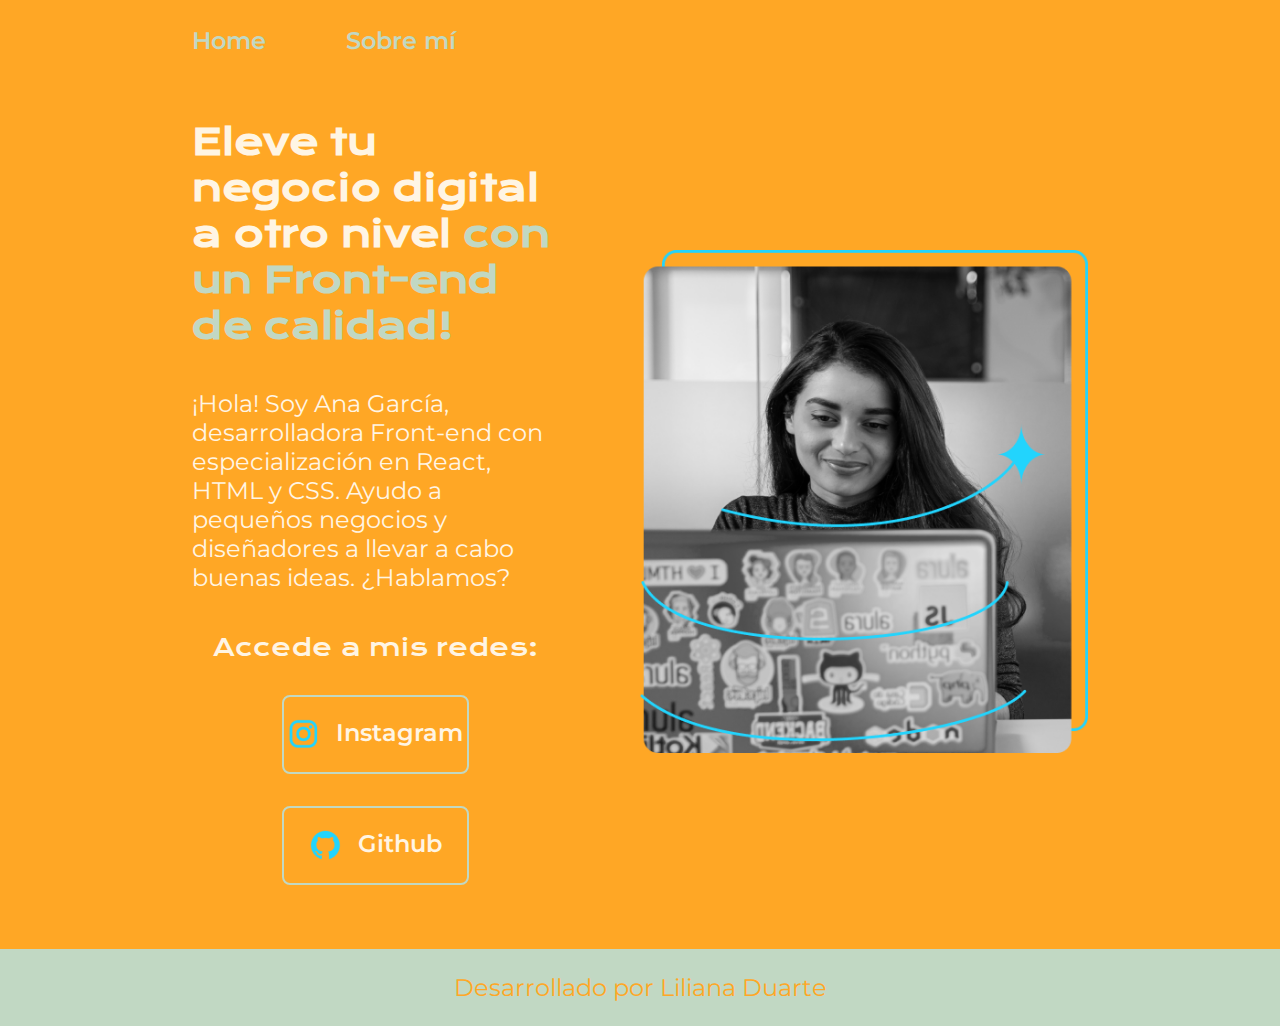
<file: index.html>
<!DOCTYPE html>
<html lang="es-co">
<head>
    <meta charset="UTF-8">
    <meta http-equiv="X-UA-Compatible" content="IE=edge">
    <meta name="viewport" content="width=device-width, initial-scale=1.0">
    <title>Portafolio</title>
    <link rel="stylesheet" href="./styles/style.css">


</head>
<body>
    <header class="header">
        <nav class="header__menu">
             <a class="header__menu__link" href="index.html">Home</a>
             <a class="header__menu__link" href="about.html">Sobre mí</a>
        </nav>
    </header>
    <main class="presentacion">
        <section class="presentacion__contenido">
            <h1 class="presentacion__contenido__título">
                Eleve tu negocio digital a otro nivel 
                <strong class="título-destaque">con un Front-end de calidad!
                </strong> </h1>
                <p class="presentacion__contenido__texto">¡Hola! Soy Ana García, desarrolladora Front-end con 
                    especialización en React, HTML y CSS. Ayudo a pequeños 
                    negocios y diseñadores a llevar a cabo buenas ideas. 
                    ¿Hablamos?
                </p>      

                 <div class="presentacion__enlaces">
                     <h2 class="presentacion__enlaces__subtitulos">Accede a mis redes:</h2>
                     <a class="presentacion__enlaces__link" href="https://www.instagram.com/">
                         <img src="./assets/instagram.png">
                        Instagram</a>
                     <a  class="presentacion__enlaces__link" href="https://www.github.com/">
                         <img src="./assets/github.png">
                        Github
                    </a>
                 </div>

        </section>
            <img class="presentacion__imagen" src="Imagem.png" alt="Foto de Ana Garcia trabajando">
    </main>
    <footer class="footer">
        <p>Desarrollado por Liliana Duarte</p>
    </footer> 
</body>
</html>
</file>
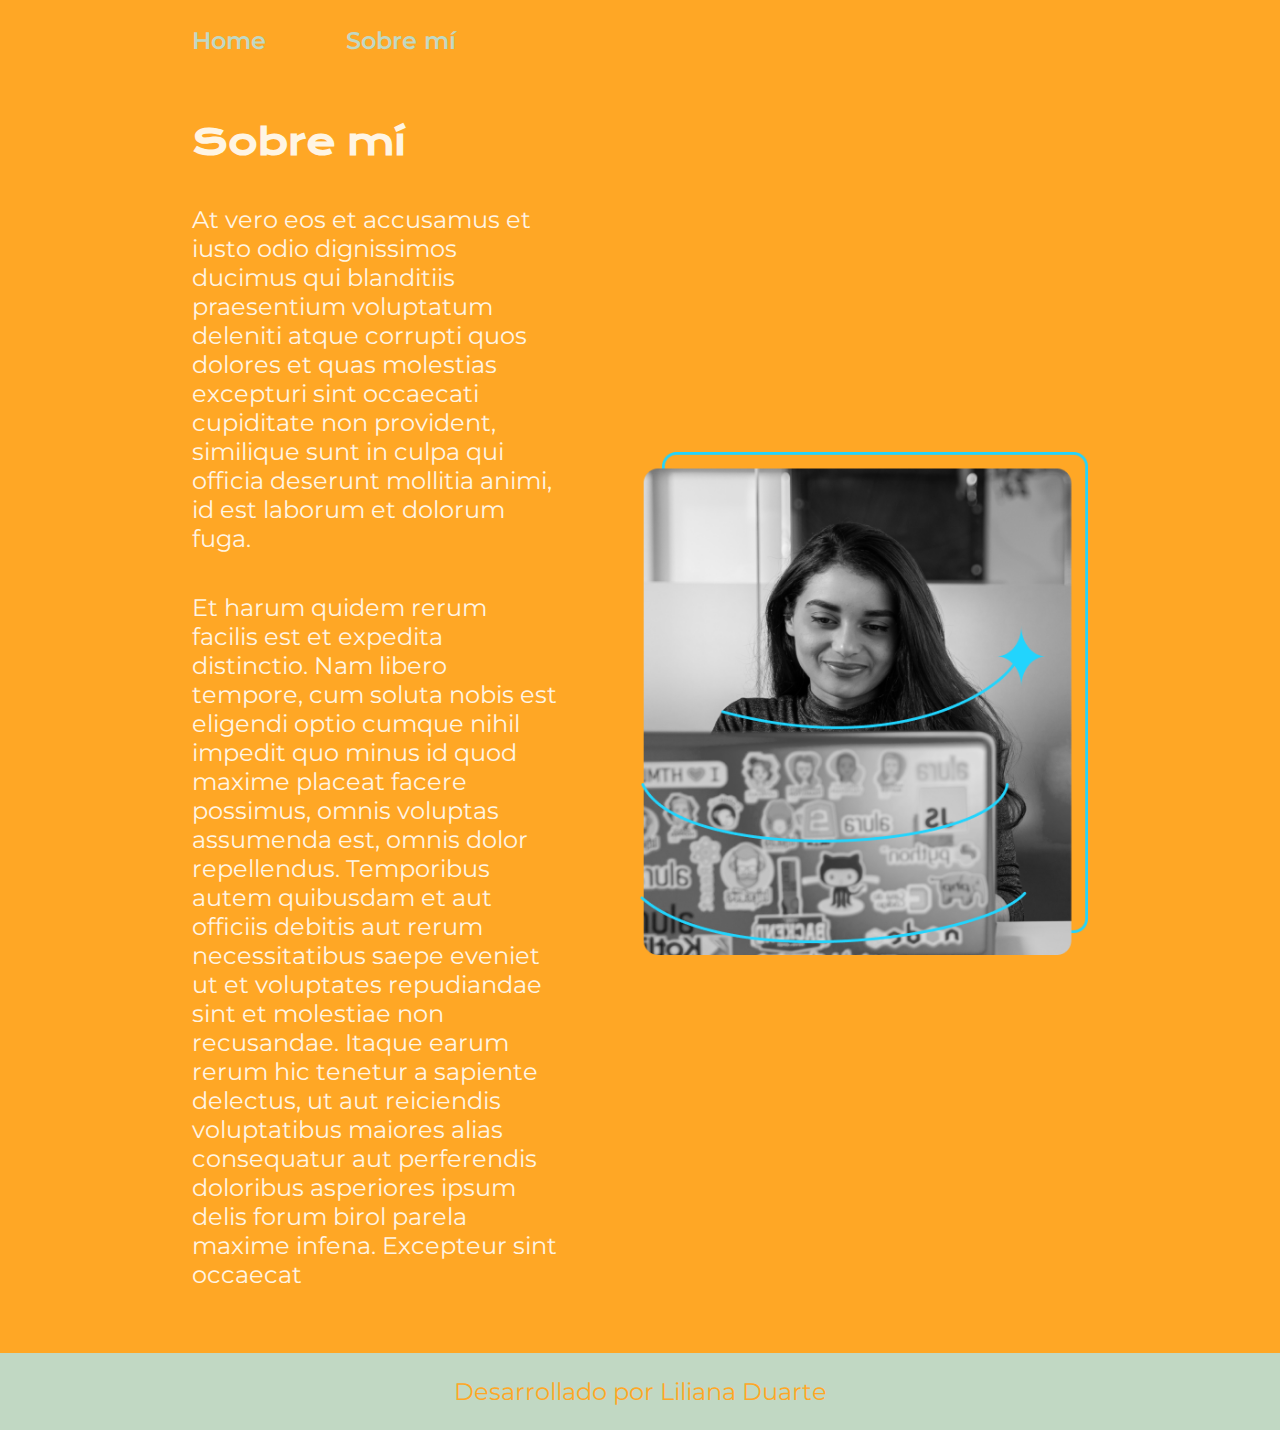
<file: about.html>
<!DOCTYPE html>
<html lang="es-co">
<head>
    <meta charset="UTF-8">
    <meta name="viewport" content="width=device-width, initial-scale=1.0">
    <title>Sobre mí</title>
    <link rel="stylesheet" href="./styles/style.css">
</head>
<body>
    <header class="header">
        <nav class="header__menu">
             <a class="header__menu__link" href="index.html">Home</a>
             <a class="header__menu__link" href="about.html">Sobre mí</a>

        </nav>
    </header>
    <main class="presentacion">
        
        <section class="presentacion__contenido">
            <h1 class="presentacion__contenido__título">Sobre mí</h1>
            <p class=" presentacion__contenido__texto">At vero eos et accusamus et iusto odio dignissimos ducimus qui blanditiis praesentium voluptatum 
                deleniti atque corrupti quos dolores et quas molestias excepturi sint occaecati cupiditate non provident, 
                similique sunt in culpa qui officia deserunt mollitia animi, id est laborum et dolorum fuga.</p>

            <p class="presentacion__contenido__texto">Et harum quidem rerum facilis est et expedita distinctio. Nam libero tempore, 
                cum soluta nobis est eligendi optio cumque nihil impedit quo minus id quod maxime placeat facere possimus, 
                omnis voluptas assumenda est, omnis dolor repellendus. Temporibus autem quibusdam et aut officiis debitis aut rerum 
                necessitatibus saepe eveniet ut et voluptates repudiandae sint et molestiae non recusandae. 
                Itaque earum rerum hic tenetur a sapiente delectus, ut aut reiciendis voluptatibus maiores alias consequatur aut perferendis 
                doloribus asperiores ipsum delis forum birol parela maxime infena. Excepteur sint occaecat
            </p>

        </section>
            <img class="presentacion__imagen" src="Imagem.png" alt="Foto de Ana Garcia trabajando">
    </main>
    <footer class="footer">
        <p>Desarrollado por Liliana Duarte</p>
    </footer> 
</body>
</html>
</file>
<file: styles/style.css>
@import url('https://fonts.googleapis.com/css2?family=Krona+One&family=Montserrat:ital,wght@0,100..900;1,100..900&display=swap');


:root{
    --color-primario: #FFA725;
    --color-secundario: #FFF5E4;
    --color-terciario: #C1D8C3;
    --color-hover:#272727;

    --fuente-montserrat: 'Montserrat', sans-serif;
    --fuente-krona: 'krona One' , sans-serif;
}

*{
    padding: 0;
    margin: 0;
}

body {
    box-sizing: border-box;
    background-color: var(--color-primario);
    color: var(--color-secundario);
}

.header{
    padding: 2% 0% 0% 15%;
}
    
.header__menu{
    display: flex;
    gap: 80px;

}

.header__menu__link{
    font-family: var(--fuente-montserrat);
    font-size: 1.5rem;
    font-weight: 600;
    color: var(--color-terciario);
    text-decoration: none;
}

.presentacion{
    padding: 5% 15%;
    display: flex;
    align-items: center;
    justify-content: space-between;
    gap: 82px;
}

.presentacion__contenido{
    width: 50%;
    display: flex;
    flex-direction: column;
    gap: 40px;
}

.presentacion__contenido__título{
    font-size: 2.25rem;
    font-family: var(--fuente-krona);
}

.título-destaque{
    COLOR: var(--color-terciario);
}

.presentacion__contenido__texto{
    font-size: 1.5rem;
    font-family: var(--fuente-montserrat);
}

.presentacion__enlaces{
    display: flex;
    justify-content: space-between;
    flex-direction: column;
    align-items: center;
    gap: 32px;
}

.presentacion__enlaces__subtitulos{
    font-family: var(--fuente-krona);
    font-size: 1.5rem;
    font-weight: 400;
}


.presentacion__enlaces__link{
    display: flex;
    justify-content: center;
    gap: 16px;
    border: 2px solid var(--color-terciario);
    width: 50%;
    text-align: center;
    border-radius: 8px;
    font-size: 1.5rem;
    font-weight: 600;
    padding: 21.5px 0;
    text-decoration: none;
    color: var(--color-secundario);
    font-family: var(--fuente-montserrat);
    
}

.presentacion__enlaces__link:hover{
background-color: var(--color-hover);
}

.presentacion__imagen{
    width: 50%;
}

.footer{
    color: var(--color-primario);
    background-color: var(--color-terciario);
    padding: 1.5rem;
    text-align: center;
    font-family: var(--fuente-montserrat);
    font-size: 1.5rem;
    font-weight: 400;
}

@media (max-width: 1200px){

    .header{
        padding: 10%;
    }
    .header__menu{
        justify-content: center;

    }

.presentacion {
    flex-direction: column-reverse;
      padding: 5%;
}
 .presentacion__contenido{
    width: auto;
 }
}
</file>
